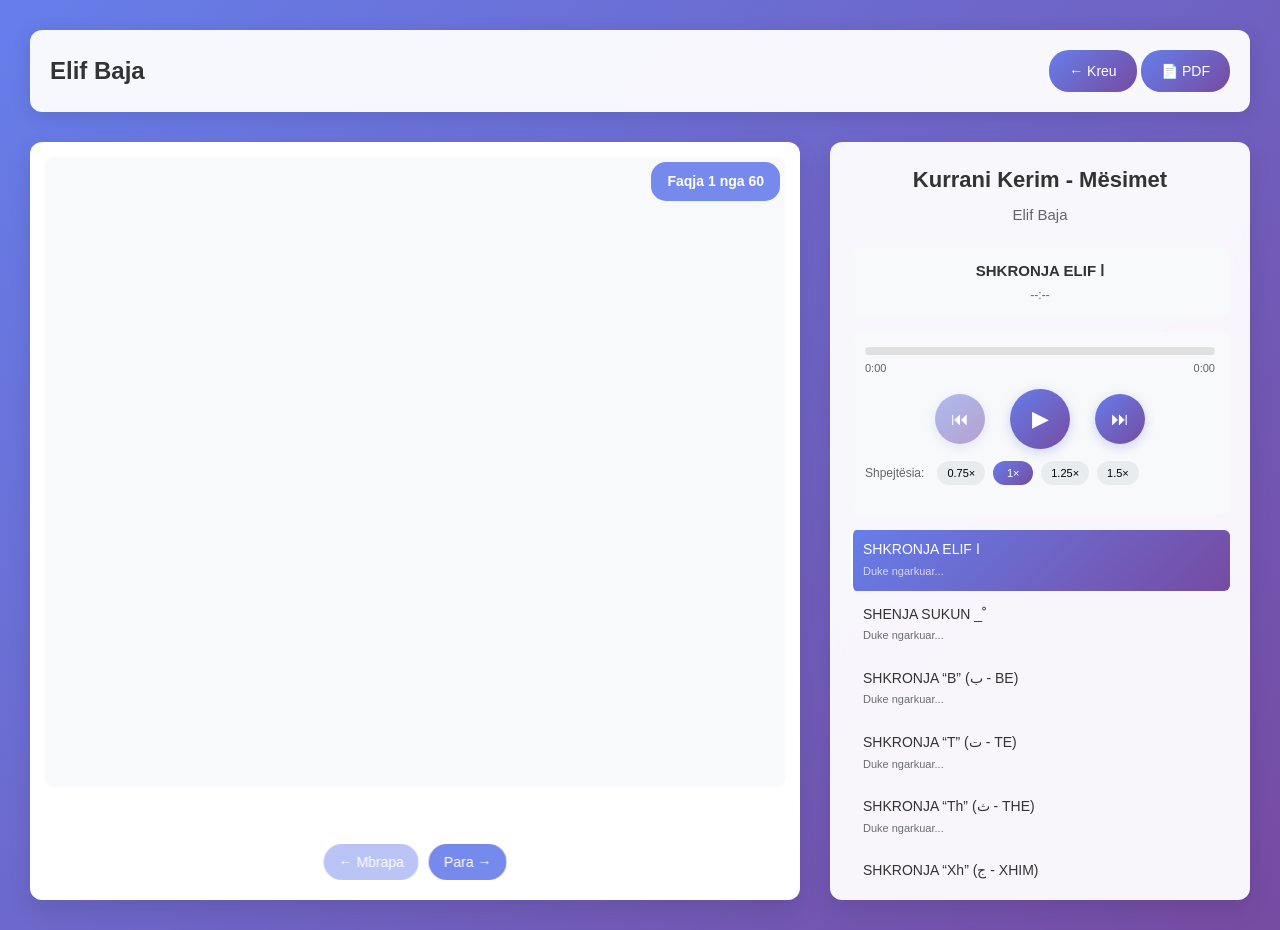
<file: learning.html>
<!DOCTYPE html>
<html lang="sq">

<head>
    <meta charset="UTF-8">
    <meta name="viewport" content="width=device-width, initial-scale=1.0">
    <title>Elif Baja - Mësimi Interaktiv</title>
    <style>
        * {
            margin: 0;
            padding: 0;
            box-sizing: border-box;
        }

        body {
            font-family: -apple-system, BlinkMacSystemFont, 'Segoe UI', Roboto, Oxygen, Ubuntu, Cantarell, sans-serif;
            background: linear-gradient(135deg, #667eea 0%, #764ba2 100%);
            min-height: 100vh;
            color: #333;
            line-height: 1.6;
        }

        /* MOBILE FIRST - Base styles for mobile devices */
        .container {
            padding: 10px;
            min-height: 100vh;
            display: flex;
            flex-direction: column;
            gap: 15px;
        }

        .header {
            background: rgba(255, 255, 255, 0.95);
            backdrop-filter: blur(10px);
            border-radius: 12px;
            padding: 15px;
            margin-bottom: 10px;
            box-shadow: 0 4px 20px rgba(0, 0, 0, 0.1);
        }

        .header-content {
            display: flex;
            justify-content: space-between;
            align-items: center;
            flex-wrap: wrap;
            gap: 10px;
        }

        .logo {
            font-size: 20px;
            font-weight: bold;
            color: #333;
            text-decoration: none;
        }

        .nav-btn {
            background: linear-gradient(135deg, #667eea, #764ba2);
            color: white;
            border: none;
            padding: 8px 16px;
            border-radius: 20px;
            cursor: pointer;
            font-size: 12px;
            text-decoration: none;
            transition: all 0.3s ease;
            display: inline-block;
            white-space: nowrap;
        }

        .nav-btn:hover {
            transform: translateY(-1px);
            box-shadow: 0 4px 15px rgba(102, 126, 234, 0.4);
        }

        .pdf-viewer {
            background: white;
            border-radius: 12px;
            box-shadow: 0 10px 25px rgba(0, 0, 0, 0.1);
            padding: 15px;
            position: relative;
            overflow: hidden;
            order: 1;
        }

        .pdf-content {
            width: 100%;
            height: 300px;
            border: none;
            border-radius: 8px;
            background: #f8f9fa;
            display: flex;
            align-items: center;
            justify-content: center;
            font-size: 16px;
            color: #666;
            position: relative;
        }

        .pdf-frame {
            width: 100%;
            height: 100%;
            border: none;
            border-radius: 8px;
        }

        .page-indicator {
            position: absolute;
            top: 10px;
            right: 10px;
            background: rgba(102, 126, 234, 0.9);
            color: white;
            padding: 6px 12px;
            border-radius: 15px;
            font-weight: bold;
            font-size: 12px;
            backdrop-filter: blur(10px);
            z-index: 10;
        }

        .page-navigation {
            position: absolute;
            bottom: 10px;
            left: 50%;
            transform: translateX(-50%);
            display: flex;
            gap: 8px;
            z-index: 10;
        }

        .nav-btn-pdf {
            background: rgba(102, 126, 234, 0.9);
            color: white;
            border: none;
            padding: 8px 12px;
            border-radius: 20px;
            cursor: pointer;
            font-size: 12px;
            backdrop-filter: blur(10px);
            transition: all 0.3s ease;
            touch-action: manipulation;
        }

        .nav-btn-pdf:hover {
            background: rgba(102, 126, 234, 1);
        }

        .nav-btn-pdf:disabled {
            opacity: 0.5;
            cursor: not-allowed;
        }

        .audio-controls {
            background: rgba(255, 255, 255, 0.95);
            border-radius: 12px;
            padding: 20px;
            box-shadow: 0 10px 25px rgba(0, 0, 0, 0.1);
            backdrop-filter: blur(10px);
            order: 2;
        }

        .book-info {
            text-align: center;
            margin-bottom: 20px;
        }

        .book-title {
            font-size: 18px;
            font-weight: bold;
            color: #333;
            margin-bottom: 5px;
        }

        .book-author {
            color: #666;
            font-size: 14px;
        }

        .current-page-info {
            background: #f8f9fa;
            border-radius: 8px;
            padding: 12px;
            margin-bottom: 15px;
            text-align: center;
        }

        .page-title {
            font-weight: 600;
            color: #333;
            margin-bottom: 3px;
            font-size: 14px;
        }

        .page-duration {
            font-size: 12px;
            color: #666;
        }

        .audio-player {
            background: #f8f9fa;
            border-radius: 10px;
            padding: 15px;
            margin-bottom: 15px;
        }

        .progress-container {
            margin-bottom: 12px;
        }

        .progress-bar {
            width: 100%;
            height: 8px;
            background: #e0e0e0;
            border-radius: 4px;
            cursor: pointer;
            position: relative;
            touch-action: manipulation;
        }

        .progress-fill {
            height: 100%;
            background: linear-gradient(90deg, #667eea, #764ba2);
            border-radius: 4px;
            width: 0%;
            transition: width 0.1s ease;
        }

        .time-display {
            display: flex;
            justify-content: space-between;
            font-size: 11px;
            color: #666;
            margin-top: 5px;
        }

        .player-controls {
            display: flex;
            align-items: center;
            justify-content: center;
            gap: 20px;
            margin-bottom: 12px;
        }

        .control-btn {
            background: linear-gradient(135deg, #667eea, #764ba2);
            border: none;
            border-radius: 50%;
            width: 45px;
            height: 45px;
            color: white;
            cursor: pointer;
            display: flex;
            align-items: center;
            justify-content: center;
            font-size: 16px;
            transition: all 0.3s ease;
            box-shadow: 0 3px 12px rgba(102, 126, 234, 0.3);
            touch-action: manipulation;
        }

        .control-btn:hover {
            transform: translateY(-1px);
            box-shadow: 0 4px 15px rgba(102, 126, 234, 0.4);
        }

        .control-btn:active {
            transform: scale(0.95);
        }

        .control-btn:disabled {
            opacity: 0.5;
            cursor: not-allowed;
            transform: none;
        }

        .control-btn.play-pause {
            width: 55px;
            height: 55px;
            font-size: 20px;
        }

        .speed-control {
            display: flex;
            align-items: center;
            gap: 8px;
            margin-bottom: 15px;
            flex-wrap: wrap;
            justify-content: center;
        }

        .speed-label {
            font-size: 12px;
            color: #666;
            margin-right: 5px;
        }

        .speed-btn {
            background: #e9ecef;
            border: none;
            padding: 6px 10px;
            border-radius: 15px;
            cursor: pointer;
            font-size: 11px;
            transition: all 0.3s ease;
            touch-action: manipulation;
            min-width: 40px;
        }

        .speed-btn:hover {
            background: #dee2e6;
        }

        .speed-btn.active {
            background: linear-gradient(135deg, #667eea, #764ba2);
            color: white;
        }

        .chapter-list {
            max-height: 250px;
            overflow-y: auto;
            scrollbar-width: thin;
            scrollbar-color: #667eea transparent;
        }

        .chapter-list::-webkit-scrollbar {
            width: 4px;
        }

        .chapter-list::-webkit-scrollbar-track {
            background: transparent;
        }

        .chapter-list::-webkit-scrollbar-thumb {
            background: #667eea;
            border-radius: 2px;
        }

        .chapter-item {
            padding: 10px;
            border-radius: 6px;
            cursor: pointer;
            margin-bottom: 4px;
            transition: all 0.3s ease;
            border-left: 3px solid transparent;
            touch-action: manipulation;
        }

        .chapter-item:hover {
            background: #f0f2ff;
            border-left-color: #667eea;
        }

        .chapter-item:active {
            transform: scale(0.98);
        }

        .chapter-item.active {
            background: linear-gradient(135deg, #667eea, #764ba2);
            color: white;
            border-left-color: #fff;
        }

        .chapter-title {
            font-weight: 500;
            margin-bottom: 3px;
            font-size: 13px;
            line-height: 1.4;
        }

        .chapter-duration {
            font-size: 11px;
            opacity: 0.7;
        }

        .loading {
            display: flex;
            align-items: center;
            justify-content: center;
            height: 100%;
            flex-direction: column;
            gap: 15px;
        }

        .spinner {
            width: 35px;
            height: 35px;
            border: 3px solid #f3f3f3;
            border-top: 3px solid #667eea;
            border-radius: 50%;
            animation: spin 1s linear infinite;
        }

        @keyframes spin {
            0% {
                transform: rotate(0deg);
            }

            100% {
                transform: rotate(360deg);
            }
        }

        /* TABLET STYLES - 768px and up */
        @media screen and (min-width: 768px) {
            .container {
                padding: 20px;
                gap: 20px;
            }

            .header {
                padding: 20px;
                margin-bottom: 15px;
            }

            .logo {
                font-size: 24px;
            }

            .nav-btn {
                padding: 10px 20px;
                font-size: 14px;
            }

            .pdf-content {
                height: 400px;
            }

            .book-title {
                font-size: 20px;
            }

            .book-author {
                font-size: 15px;
            }

            .page-title {
                font-size: 15px;
            }

            .chapter-list {
                max-height: 300px;
            }

            .chapter-title {
                font-size: 14px;
            }

            .speed-control {
                justify-content: flex-start;
            }

            .player-controls {
                gap: 25px;
            }

            .control-btn {
                width: 50px;
                height: 50px;
                font-size: 18px;
            }

            .control-btn.play-pause {
                width: 60px;
                height: 60px;
                font-size: 22px;
            }
        }

        /* DESKTOP STYLES - 1024px and up */
        @media screen and (min-width: 1024px) {
            .container {
                max-width: 1400px;
                margin: 0 auto;
                padding: 30px;
                display: grid;
                grid-template-columns: 1fr 420px;
                grid-template-rows: auto 1fr;
                gap: 30px;
                min-height: 100vh;
            }

            .header {
                grid-column: 1 / -1;
                margin-bottom: 0;
            }

            .pdf-viewer {
                order: unset;
                grid-column: 1;
                grid-row: 2;
            }

            .pdf-content {
                height: 70vh;
            }

            .audio-controls {
                order: unset;
                grid-column: 2;
                grid-row: 2;
                height: fit-content;
                position: sticky;
                top: 30px;
            }

            .book-title {
                font-size: 22px;
            }

            .chapter-list {
                max-height: 350px;
            }

            .page-navigation {
                bottom: 20px;
                gap: 10px;
            }

            .nav-btn-pdf {
                padding: 10px 15px;
                font-size: 14px;
            }

            .page-indicator {
                top: 20px;
                right: 20px;
                padding: 8px 16px;
                font-size: 14px;
            }
        }

        /* LARGE DESKTOP - 1440px and up */
        @media screen and (min-width: 1440px) {
            .container {
                grid-template-columns: 1fr 450px;
            }

            .pdf-content {
                height: 75vh;
            }
        }

        /* HIGH DPI DISPLAYS */
        @media screen and (-webkit-min-device-pixel-ratio: 2),
        screen and (min-resolution: 192dpi) {

            .control-btn,
            .nav-btn,
            .speed-btn {
                -webkit-font-smoothing: antialiased;
                -moz-osx-font-smoothing: grayscale;
            }
        }

        /* LANDSCAPE ORIENTATION ON MOBILE */
        @media screen and (max-width: 767px) and (orientation: landscape) {
            .pdf-content {
                height: 250px;
            }

            .chapter-list {
                max-height: 180px;
            }
        }

        /* REDUCED MOTION */
        @media (prefers-reduced-motion: reduce) {

            .control-btn,
            .nav-btn,
            .speed-btn,
            .chapter-item {
                transition: none;
            }

            .spinner {
                animation: none;
            }
        }

        /* DARK MODE SUPPORT */
        @media (prefers-color-scheme: dark) {
            .pdf-content {
                background: #2d3748;
                color: #e2e8f0;
            }

            .loading p {
                color: #e2e8f0;
            }
        }

        /* PRINT STYLES */
        @media print {
            .container {
                background: none;
            }

            .audio-controls,
            .page-navigation {
                display: none;
            }
        }
    </style>
</head>

<body>
    <div class="container">
        <div class="header">
            <div class="header-content">
                <a href="index.html" class="logo">Elif Baja</a>
                <div class="nav-buttons">
                    <a href="index.html" class="nav-btn">← Kreu</a>
                    <a href="pdf-viewer.html" class="nav-btn">📄 PDF</a>
                </div>
            </div>
        </div>

        <div class="pdf-viewer">
            <div class="page-indicator">
                Faqja <span id="currentPage">1</span> nga <span id="totalPages">--</span>
            </div>
            <div class="pdf-content" id="pdfContent">
                <div class="loading">
                    <div class="spinner"></div>
                    <p>Duke ngarkuar...</p>
                </div>
            </div>
            <div class="page-navigation">
                <button class="nav-btn-pdf" id="prevPageBtn" disabled>← Mbrapa</button>
                <button class="nav-btn-pdf" id="nextPageBtn">Para →</button>
            </div>
        </div>

        <div class="audio-controls">
            <div class="book-info">
                <div class="book-title" id="bookTitle">Mësimi Interaktiv</div>
                <div class="book-author" id="bookAuthor">Duke ngarkuar...</div>
            </div>

            <div class="current-page-info">
                <div class="page-title" id="currentPageTitle">Faqja 1</div>
                <div class="page-duration" id="currentPageDuration">--:--</div>
            </div>

            <div class="audio-player">
                <div class="progress-container">
                    <div class="progress-bar" id="progressBar">
                        <div class="progress-fill" id="progressFill"></div>
                    </div>
                    <div class="time-display">
                        <span id="currentTime">0:00</span>
                        <span id="totalTime">0:00</span>
                    </div>
                </div>

                <div class="player-controls">
                    <button class="control-btn" id="prevBtn" disabled>⏮</button>
                    <button class="control-btn play-pause" id="playPauseBtn">▶</button>
                    <button class="control-btn" id="nextBtn">⏭</button>
                </div>

                <div class="speed-control">
                    <span class="speed-label">Shpejtësia:</span>
                    <button class="speed-btn" data-speed="0.75">0.75×</button>
                    <button class="speed-btn active" data-speed="1">1×</button>
                    <button class="speed-btn" data-speed="1.25">1.25×</button>
                    <button class="speed-btn" data-speed="1.5">1.5×</button>
                </div>
            </div>

            <div class="chapter-list" id="chapterList"></div>
        </div>
    </div>

    <audio id="audioPlayer" preload="metadata"></audio>

    <script>
        // Configuration
        const AUDIOBOOK_CONFIG = {
            title: "Kurrani Kerim - Mësimet",
            author: "Elif Baja",
            pdfFile: "https://drive.google.com/file/d/14Q5SS95adGWHmMQ24ksUwayk1ZlUwUgE/preview",
            chapters: [
                { "title": "SHKRONJA ELIF ا", "audio": "assets/audio/page_6.aac" },
                { "title": "SHENJA SUKUN _ ْ", "audio": "assets/audio/page_8.aac" },
                { "title": "SHKRONJA “B” (ب - BE)", "audio": "assets/audio/page_9.aac" },
                { "title": "SHKRONJA “T” (ت - TE)", "audio": "assets/audio/page_11.aac" },
                { "title": "SHKRONJA “Th” (ث - THE)", "audio": "assets/audio/page_12.aac" },
                { "title": "SHKRONJA “Xh” (ج - XHIM)", "audio": "assets/audio/page_13.aac" },
                { "title": "SHKRONJA “D” (د - DEL)", "audio": "assets/audio/page_14.aac" },
                { "title": "SHKRONJA “Dh” (ذ - DHEL)", "audio": "assets/audio/page_15.aac" },
                { "title": "SHKRONJA “Rr” (ر - RRA)", "audio": "assets/audio/page_16.aac" },
                { "title": "FUNKSIONI I ELIFIT ا PA ZANORE", "audio": "assets/audio/page_17.aac" },
                { "title": "SHKRONJA “Z” (ز - ZE)", "audio": "assets/audio/page_18.aac" },
                { "title": "SHENJA TENVIN ٌ__ٍ__ً_", "audio": "assets/audio/page_19.aac" },
                { "title": "SHKRONJA “S” (س - SIN)", "audio": "assets/audio/page_21.aac" },
                { "title": "SHKRONJA “W” (و - WEW)", "audio": "assets/audio/page_22.aac" },
                { "title": "SHENJA E TESHDIDIT ّ_", "audio": "assets/audio/page_23.aac" },
                { "title": "SHKRONJA “N” (ن - NUN)", "audio": "assets/audio/page_24.aac" },
                { "title": "SHKRONJA “J” (ى - JE)", "audio": "assets/audio/page_25.aac" },
                { "title": "VOKALET E GJATA", "audio": "assets/audio/page_26.aac" },
                { "title": "SHKRONJA “F” (ف - FE)", "audio": "assets/audio/page_28.aac" },
                { "title": "SHKRONJA “L” (ل - LEM)", "audio": "assets/audio/page_29.aac" },
                { "title": "NYJA SHQUESE “EL” - ال", "audio": "assets/audio/page_31.aac" },
                { "title": "FJALA E ALLAHUT - الله", "audio": "assets/audio/page_33.aac" },
                { "title": "SHKRONJA “SH” (ش - SHIN)", "audio": "assets/audio/page_34.aac" },
                { "title": "SHKRONJA “M” (م - MIM)", "audio": "assets/audio/page_35.aac" },
                { "title": "TINGULLI PA ZË HEMZE - ء", "audio": "assets/audio/page_36.aac" },
                { "title": "SHKRONJA “K” (ك - KEF)", "audio": "assets/audio/page_38.aac" },
                { "title": "SHKRONJA “H” (ه - HE)", "audio": "assets/audio/page_39.aac" },
                { "title": "SHKRONJA ق - KAF", "audio": "assets/audio/page_40.aac" },
                { "title": "SHKRONJA ح - HA", "audio": "assets/audio/page_42.aac" },
                { "title": "SHKRONJA خ - HA", "audio": "assets/audio/page_44.aac" },
                { "title": "SHKRONJA ص - SAD", "audio": "assets/audio/page_46.aac" },
                { "title": "SHKRONJA ض - DAD", "audio": "assets/audio/page_48.aac" },
                { "title": "SHKRONJA ط - TA", "audio": "assets/audio/page_50.aac" },
                { "title": "SHKRONJA ظ - DHA", "audio": "assets/audio/page_52.aac" },
                { "title": "SHKRONJA ع - AJN", "audio": "assets/audio/page_54.aac" },
                { "title": "SHKRONJA غ - GAJN", "audio": "assets/audio/page_56.aac" },
                { "title": "DEFINICIONI I TEXHVIDIT", "audio": "assets/audio/page_59.aac" },
                { "title": "BESMELEJA (BISMIL-LAHI)", "audio": "assets/audio/page_60.aac" },
                { "title": "KASR - ZANORET E SHKURTRA", "audio": "assets/audio/page_61.aac" },
                { "title": "RREGULLAT E LEXIMIT TË SHKRONJAVE DHE ZANOREVE NË FUND TË AJETIT OSE NË SHENJAT PËR PUSHIM GJATË LEXIMIT", "audio": "assets/audio/page_62.aac" },
                { "title": "MEDI TABIJ", "audio": "assets/audio/page_64.aac" },
                { "title": "SHKAKTARËT E ZGJATIMEVE JO TË NATYRSHME", "audio": "assets/audio/page_66.aac" },
                { "title": "MEDI MUNFASIL — ZGJATIMI NË MES TË DY FJALËVE", "audio": "assets/audio/page_67.aac" },
                { "title": "MEDI LAZIM — ZGJATIMI I PATJETËRSUESHËM", "audio": "assets/audio/page_68.aac" },
                { "title": "MEDI LAZIM — (vazhdim)", "audio": "assets/audio/page_69.aac" },
                { "title": "MEDI LAZIM — (vazhdim)", "audio": "assets/audio/page_70.aac" },
                { "title": "MEDI ARID — ZGJATIMI I RASTIT", "audio": "assets/audio/page_71.aac" },
                { "title": "MEDI LIJN — ZGJATIMI I LEHTË DHE I BUTË", "audio": "assets/audio/page_72.aac" },
                { "title": "DAMIIR — PËREMRI VETOR", "audio": "assets/audio/page_73.aac" },
                { "title": "NUNI I PAVOKALIZUAR (ْن) DHE TENVINI (ٌاً اٍ ا)", "audio": "assets/audio/page_74.aac" },
                { "title": "MËNYRAT E LEXIMIT TË NUNIT SAKIN DHE TENVINIT", "audio": "assets/audio/page_75.aac" },
                { "title": "IKLABI — SHNDËRRIMI", "audio": "assets/audio/page_77.aac" },
                { "title": "IDGAM MEAL GUNNEH — SHKRIRJA E NUNIT SAKIN DHE TENVINI ME TINGULLIM HUNDOR", "audio": "assets/audio/page_78.aac" },
                { "title": "IDGAM BILA GUNNEH — SHKRIRJA E NUNIT SAKIN DHE TENVINI PA TINGULLIM HUNDOR", "audio": "assets/audio/page_80.aac" },
                { "title": "IHFAJA — TË FSHEHURIT", "audio": "assets/audio/page_81.aac" },
                { "title": "IHFA SHEFEVIJ — FSHEHJA BUZORE E MIMIT (م)", "audio": "assets/audio/page_83.aac" },
                { "title": "IDGAM SHEFEVIJ — SHKRIRJE BUZORE E MIMIT", "audio": "assets/audio/page_84.aac" },
                { "title": "IDGAM MUTEMATHILEJN — BASHKËNGJITJA E SHKRONJAVE TË NJËJTA", "audio": "assets/audio/page_85.aac" },
                { "title": "IDGAM MUTEXHANISEJN — BASHKËNGJITJA E SHKRONJAVE TË NGJASHME", "audio": "assets/audio/page_86.aac" },
                { "title": "SEKTEJA — PAUZA FRYMORE", "audio": "assets/audio/page_87.aac" }
            ]
        };

        class AudiobookPlayer {
            constructor() {
                this.audioPlayer = document.getElementById('audioPlayer');
                this.currentPageIndex = 0;
                this.totalPages = 0;
                this.isPlaying = false;
                this.isLoading = true;

                this.initializeElements();
                this.loadAudiobook();
            }

            initializeElements() {
                this.playPauseBtn = document.getElementById('playPauseBtn');
                this.prevBtn = document.getElementById('prevBtn');
                this.nextBtn = document.getElementById('nextBtn');
                this.prevPageBtn = document.getElementById('prevPageBtn');
                this.nextPageBtn = document.getElementById('nextPageBtn');
                this.progressBar = document.getElementById('progressBar');
                this.progressFill = document.getElementById('progressFill');
                this.currentTimeEl = document.getElementById('currentTime');
                this.totalTimeEl = document.getElementById('totalTime');
                this.chapterList = document.getElementById('chapterList');
                this.pdfContent = document.getElementById('pdfContent');
                this.currentPageEl = document.getElementById('currentPage');
                this.totalPagesEl = document.getElementById('totalPages');
                this.currentPageTitleEl = document.getElementById('currentPageTitle');
                this.currentPageDurationEl = document.getElementById('currentPageDuration');

                this.setupEventListeners();
            }

            setupEventListeners() {
                // Audio player events
                this.audioPlayer.addEventListener('loadedmetadata', () => this.updateDuration());
                this.audioPlayer.addEventListener('timeupdate', () => this.updateProgress());
                this.audioPlayer.addEventListener('ended', () => this.nextPage());
                this.audioPlayer.addEventListener('canplay', () => this.handleAudioReady());
                this.audioPlayer.addEventListener('play', () => {
                    this.isPlaying = true;
                    this.playPauseBtn.textContent = '⏸';
                });
                this.audioPlayer.addEventListener('pause', () => {
                    this.isPlaying = false;
                    this.playPauseBtn.textContent = '▶';
                });

                // Control buttons
                this.playPauseBtn.addEventListener('click', () => this.togglePlayPause());
                this.prevBtn.addEventListener('click', () => this.previousPage());
                this.nextBtn.addEventListener('click', () => this.nextPage());
                this.prevPageBtn.addEventListener('click', () => this.previousPage());
                this.nextPageBtn.addEventListener('click', () => this.nextPage());

                // Progress bar
                this.progressBar.addEventListener('click', (e) => this.seekTo(e));
                this.progressBar.addEventListener('touchend', (e) => this.seekTo(e.changedTouches[0]));

                // Speed controls
                document.querySelectorAll('.speed-btn').forEach(btn => {
                    btn.addEventListener('click', (e) => this.changeSpeed(e.target.dataset.speed));
                });

                // Keyboard shortcuts
                document.addEventListener('keydown', (e) => this.handleKeyboard(e));
            }

            handleKeyboard(e) {
                if (e.target.tagName.toLowerCase() === 'input') return;

                switch (e.code) {
                    case 'Space':
                        e.preventDefault();
                        this.togglePlayPause();
                        break;
                    case 'ArrowLeft':
                        this.previousPage();
                        break;
                    case 'ArrowRight':
                        this.nextPage();
                        break;
                }
            }

            async loadAudiobook() {
                try {
                    // Set book info
                    document.getElementById('bookTitle').textContent = AUDIOBOOK_CONFIG.title;
                    document.getElementById('bookAuthor').textContent = AUDIOBOOK_CONFIG.author;

                    // Set total pages
                    this.totalPages = AUDIOBOOK_CONFIG.chapters.length;
                    this.totalPagesEl.textContent = this.totalPages;

                    // Load PDF
                    await this.loadPDF();

                    // Create chapter list
                    this.createChapterList();

                    // Load first page
                    this.loadPage(0);

                    this.isLoading = false;
                } catch (error) {
                    console.error('Error loading audiobook:', error);
                    this.showError('Gabim në ngarkimin e librit. Kontrolloni skedarët.');
                }
            }

            async loadPDF() {
                return new Promise((resolve, reject) => {
                    const iframe = document.createElement('iframe');
                    iframe.className = 'pdf-frame';
                    iframe.src = AUDIOBOOK_CONFIG.pdfFile;
                    iframe.onload = () => resolve();
                    iframe.onerror = () => reject(new Error('Failed to load PDF'));

                    this.pdfContent.innerHTML = '';
                    this.pdfContent.appendChild(iframe);
                });
            }

            createChapterList() {
                this.chapterList.innerHTML = '';

                AUDIOBOOK_CONFIG.chapters.forEach((chapter, index) => {
                    const pageNumber = index + 1;
                    const pageTitle = chapter.title || `Faqja ${pageNumber}`;

                    const item = document.createElement('div');
                    item.className = `chapter-item ${index === 0 ? 'active' : ''}`;
                    item.innerHTML = `
                        <div class="chapter-title">${pageTitle}</div>
                        <div class="chapter-duration">Duke ngarkuar...</div>
                    `;
                    item.addEventListener('click', () => this.loadPage(index));
                    this.chapterList.appendChild(item);
                });
            }

            loadPage(pageIndex) {
                if (pageIndex < 0 || pageIndex >= this.totalPages) return;

                const wasPlaying = this.isPlaying;
                if (wasPlaying) {
                    this.audioPlayer.pause();
                }

                this.currentPageIndex = pageIndex;
                const pageNumber = pageIndex + 1;
                const audioFile = AUDIOBOOK_CONFIG.chapters[pageIndex].audio;
                const pageTitle = AUDIOBOOK_CONFIG.chapters[pageIndex].title || `Faqja ${pageNumber}`;

                // Update audio source
                this.audioPlayer.src = audioFile;

                // Update UI
                this.currentPageEl.textContent = pageNumber;
                this.currentPageTitleEl.textContent = pageTitle;

                // Update chapter list
                document.querySelectorAll('.chapter-item').forEach((item, i) => {
                    item.classList.toggle('active', i === pageIndex);
                });

                // Update navigation buttons
                this.prevBtn.disabled = pageIndex === 0;
                this.nextBtn.disabled = pageIndex === this.totalPages - 1;
                this.prevPageBtn.disabled = pageIndex === 0;
                this.nextPageBtn.disabled = pageIndex === this.totalPages - 1;

                // Update PDF page
                this.updatePDFPage(pageNumber);

                // Auto-scroll to current chapter on mobile
                if (window.innerWidth <= 767) {
                    const activeChapter = document.querySelector('.chapter-item.active');
                    if (activeChapter) {
                        activeChapter.scrollIntoView({ behavior: 'smooth', block: 'nearest' });
                    }
                }

                // Resume playing if it was playing before
                if (wasPlaying && !this.isLoading) {
                    setTimeout(() => {
                        this.audioPlayer.play().catch(console.error);
                    }, 100);
                }
            }

            updatePDFPage(pageNumber) {
                const iframe = this.pdfContent.querySelector('iframe');
                if (iframe) {
                    // Calculate approximate page based on chapter index
                    // This is a rough estimation since we don't have exact page mappings
                    const estimatedPage = Math.max(1, pageNumber + 5); // Offset for intro pages
                    iframe.src = `${AUDIOBOOK_CONFIG.pdfFile}#page=${estimatedPage}`;
                }
            }

            handleAudioReady() {
                // Update duration in chapter list
                const currentItem = this.chapterList.children[this.currentPageIndex];
                if (currentItem) {
                    const durationEl = currentItem.querySelector('.chapter-duration');
                    durationEl.textContent = this.formatTime(this.audioPlayer.duration);
                }

                this.currentPageDurationEl.textContent = this.formatTime(this.audioPlayer.duration);
            }

            togglePlayPause() {
                if (this.isLoading) return;

                if (this.isPlaying) {
                    this.audioPlayer.pause();
                } else {
                    this.audioPlayer.play().catch(console.error);
                }
            }

            previousPage() {
                this.loadPage(this.currentPageIndex - 1);
            }

            nextPage() {
                this.loadPage(this.currentPageIndex + 1);
            }

            updateProgress() {
                if (this.audioPlayer.duration) {
                    const progress = (this.audioPlayer.currentTime / this.audioPlayer.duration) * 100;
                    this.progressFill.style.width = `${progress}%`;
                    this.currentTimeEl.textContent = this.formatTime(this.audioPlayer.currentTime);
                }
            }

            updateDuration() {
                this.totalTimeEl.textContent = this.formatTime(this.audioPlayer.duration || 0);
            }

            seekTo(event) {
                if (!this.audioPlayer.duration) return;

                const rect = this.progressBar.getBoundingClientRect();
                const clientX = event.clientX || event.pageX;
                const progress = (clientX - rect.left) / rect.width;
                this.audioPlayer.currentTime = Math.max(0, Math.min(progress * this.audioPlayer.duration, this.audioPlayer.duration));
            }

            changeSpeed(speed) {
                this.audioPlayer.playbackRate = parseFloat(speed);
                document.querySelectorAll('.speed-btn').forEach(btn => {
                    btn.classList.toggle('active', btn.dataset.speed === speed);
                });
            }

            formatTime(seconds) {
                if (isNaN(seconds)) return '0:00';
                const mins = Math.floor(seconds / 60);
                const secs = Math.floor(seconds % 60);
                return `${mins}:${secs.toString().padStart(2, '0')}`;
            }

            showError(message) {
                this.pdfContent.innerHTML = `
                    <div style="text-align: center; color: #dc3545; padding: 20px;">
                        <h3>⚠️ Gabim</h3>
                        <p style="margin: 10px 0;">${message}</p>
                        <button onclick="location.reload()" style="background: #667eea; color: white; border: none; padding: 10px 20px; border-radius: 5px; cursor: pointer;">
                            Provo Përsëri
                        </button>
                    </div>
                `;
            }
        }

        // Initialize when DOM is ready
        document.addEventListener('DOMContentLoaded', () => {
            new AudiobookPlayer();
        });

        // Service worker for offline support (optional)
        if ('serviceWorker' in navigator) {
            window.addEventListener('load', () => {
                navigator.serviceWorker.register('/sw.js').catch(() => {
                    // Service worker registration failed, continue without offline support
                });
            });
        }
    </script>
</body>

</html>
</file>
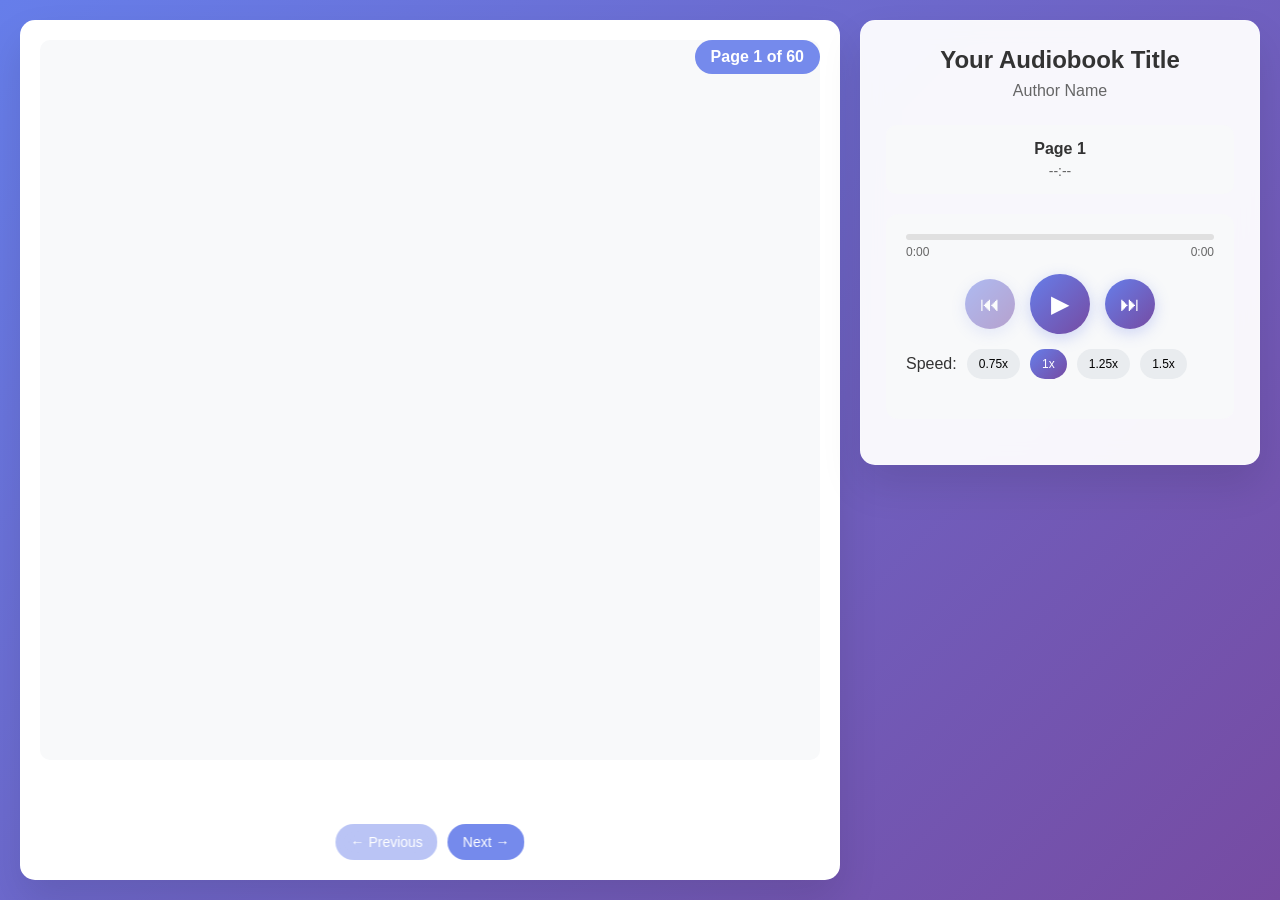
<file: learning_old.html>
<!DOCTYPE html>
<html lang="en">

<head>
    <meta charset="UTF-8">
    <meta name="viewport" content="width=device-width, initial-scale=1.0">
    <title>Interactive Audiobook</title>
    <style>
        * {
            margin: 0;
            padding: 0;
            box-sizing: border-box;
        }

        body {
            font-family: 'Segoe UI', Tahoma, Geneva, Verdana, sans-serif;
            background: linear-gradient(135deg, #667eea 0%, #764ba2 100%);
            min-height: 100vh;
            color: #333;
        }

        .container {
            max-width: 1400px;
            margin: 0 auto;
            padding: 20px;
            display: grid;
            grid-template-columns: 1fr 400px;
            gap: 20px;
            min-height: 100vh;
        }

        .pdf-viewer {
            background: white;
            border-radius: 15px;
            box-shadow: 0 20px 40px rgba(0, 0, 0, 0.1);
            padding: 20px;
            position: relative;
            overflow: hidden;
        }

        .pdf-content {
            width: 100%;
            height: 80vh;
            border: none;
            border-radius: 10px;
            background: #f8f9fa;
            display: flex;
            align-items: center;
            justify-content: center;
            font-size: 18px;
            color: #666;
            position: relative;
        }

        .pdf-frame {
            width: 100%;
            height: 100%;
            border: none;
            border-radius: 10px;
        }

        .page-indicator {
            position: absolute;
            top: 20px;
            right: 20px;
            background: rgba(102, 126, 234, 0.9);
            color: white;
            padding: 8px 16px;
            border-radius: 20px;
            font-weight: bold;
            backdrop-filter: blur(10px);
            z-index: 10;
        }

        .page-navigation {
            position: absolute;
            bottom: 20px;
            left: 50%;
            transform: translateX(-50%);
            display: flex;
            gap: 10px;
            z-index: 10;
        }

        .nav-btn {
            background: rgba(102, 126, 234, 0.9);
            color: white;
            border: none;
            padding: 10px 15px;
            border-radius: 25px;
            cursor: pointer;
            font-size: 14px;
            backdrop-filter: blur(10px);
            transition: all 0.3s ease;
        }

        .nav-btn:hover {
            background: rgba(102, 126, 234, 1);
            transform: translateY(-2px);
        }

        .nav-btn:disabled {
            opacity: 0.5;
            cursor: not-allowed;
        }

        .audio-controls {
            background: rgba(255, 255, 255, 0.95);
            border-radius: 15px;
            padding: 25px;
            box-shadow: 0 20px 40px rgba(0, 0, 0, 0.1);
            backdrop-filter: blur(10px);
            border: 1px solid rgba(255, 255, 255, 0.2);
            height: fit-content;
        }

        .book-info {
            text-align: center;
            margin-bottom: 25px;
        }

        .book-title {
            font-size: 24px;
            font-weight: bold;
            color: #333;
            margin-bottom: 8px;
        }

        .book-author {
            color: #666;
            font-size: 16px;
        }

        .current-page-info {
            background: #f8f9fa;
            border-radius: 10px;
            padding: 15px;
            margin-bottom: 20px;
            text-align: center;
        }

        .page-title {
            font-weight: 600;
            color: #333;
            margin-bottom: 5px;
        }

        .page-duration {
            font-size: 14px;
            color: #666;
        }

        .audio-player {
            background: #f8f9fa;
            border-radius: 12px;
            padding: 20px;
            margin-bottom: 20px;
        }

        .progress-container {
            margin-bottom: 15px;
        }

        .progress-bar {
            width: 100%;
            height: 6px;
            background: #e0e0e0;
            border-radius: 3px;
            cursor: pointer;
            position: relative;
        }

        .progress-fill {
            height: 100%;
            background: linear-gradient(90deg, #667eea, #764ba2);
            border-radius: 3px;
            width: 0%;
            transition: width 0.1s ease;
        }

        .time-display {
            display: flex;
            justify-content: space-between;
            font-size: 12px;
            color: #666;
            margin-top: 5px;
        }

        .player-controls {
            display: flex;
            align-items: center;
            justify-content: center;
            gap: 15px;
            margin-bottom: 15px;
        }

        .control-btn {
            background: linear-gradient(135deg, #667eea, #764ba2);
            border: none;
            border-radius: 50%;
            width: 50px;
            height: 50px;
            color: white;
            cursor: pointer;
            display: flex;
            align-items: center;
            justify-content: center;
            font-size: 20px;
            transition: all 0.3s ease;
            box-shadow: 0 4px 15px rgba(102, 126, 234, 0.3);
        }

        .control-btn:hover {
            transform: translateY(-2px);
            box-shadow: 0 6px 20px rgba(102, 126, 234, 0.4);
        }

        .control-btn:disabled {
            opacity: 0.5;
            cursor: not-allowed;
            transform: none;
        }

        .control-btn.play-pause {
            width: 60px;
            height: 60px;
            font-size: 24px;
        }

        .speed-control {
            display: flex;
            align-items: center;
            gap: 10px;
            margin-bottom: 20px;
        }

        .speed-btn {
            background: #e9ecef;
            border: none;
            padding: 8px 12px;
            border-radius: 20px;
            cursor: pointer;
            font-size: 12px;
            transition: all 0.3s ease;
        }

        .speed-btn.active {
            background: linear-gradient(135deg, #667eea, #764ba2);
            color: white;
        }

        .chapter-list {
            max-height: 350px;
            overflow-y: auto;
        }

        .chapter-item {
            padding: 12px;
            border-radius: 8px;
            cursor: pointer;
            margin-bottom: 5px;
            transition: all 0.3s ease;
            border-left: 3px solid transparent;
        }

        .chapter-item:hover {
            background: #f0f2ff;
            border-left-color: #667eea;
        }

        .chapter-item.active {
            background: linear-gradient(135deg, #667eea, #764ba2);
            color: white;
            border-left-color: #fff;
        }

        .chapter-title {
            font-weight: 500;
            margin-bottom: 4px;
        }

        .chapter-duration {
            font-size: 12px;
            opacity: 0.7;
        }

        .loading {
            display: flex;
            align-items: center;
            justify-content: center;
            height: 100%;
            flex-direction: column;
            gap: 20px;
        }

        .spinner {
            width: 50px;
            height: 50px;
            border: 5px solid #f3f3f3;
            border-top: 5px solid #667eea;
            border-radius: 50%;
            animation: spin 1s linear infinite;
        }

        @keyframes spin {
            0% {
                transform: rotate(0deg);
            }

            100% {
                transform: rotate(360deg);
            }
        }

        @media (max-width: 768px) {
            .container {
                grid-template-columns: 1fr;
                gap: 15px;
                padding: 15px;
            }

            .pdf-content {
                height: 50vh;
            }
        }
    </style>
</head>

<body>
    <div class="container">
        <div class="pdf-viewer">
            <div class="page-indicator">Page <span id="currentPage">1</span> of <span id="totalPages">--</span></div>
            <div class="pdf-content" id="pdfContent">
                <div class="loading">
                    <div class="spinner"></div>
                    <p>Loading audiobook...</p>
                </div>
            </div>
            <div class="page-navigation">
                <button class="nav-btn" id="prevPageBtn" disabled>← Previous</button>
                <button class="nav-btn" id="nextPageBtn">Next →</button>
            </div>
        </div>

        <div class="audio-controls">
            <div class="book-info">
                <div class="book-title" id="bookTitle">Interactive Audiobook</div>
                <div class="book-author" id="bookAuthor">Loading...</div>
            </div>

            <div class="current-page-info">
                <div class="page-title" id="currentPageTitle">Page 1</div>
                <div class="page-duration" id="currentPageDuration">--:--</div>
            </div>

            <div class="audio-player">
                <div class="progress-container">
                    <div class="progress-bar" id="progressBar">
                        <div class="progress-fill" id="progressFill"></div>
                    </div>
                    <div class="time-display">
                        <span id="currentTime">0:00</span>
                        <span id="totalTime">0:00</span>
                    </div>
                </div>

                <div class="player-controls">
                    <button class="control-btn" id="prevBtn" disabled>⏮</button>
                    <button class="control-btn play-pause" id="playPauseBtn">▶</button>
                    <button class="control-btn" id="nextBtn">⏭</button>
                </div>

                <div class="speed-control">
                    <span>Speed:</span>
                    <button class="speed-btn" data-speed="0.75">0.75x</button>
                    <button class="speed-btn active" data-speed="1">1x</button>
                    <button class="speed-btn" data-speed="1.25">1.25x</button>
                    <button class="speed-btn" data-speed="1.5">1.5x</button>
                </div>
            </div>

            <div class="chapter-list" id="chapterList"></div>
        </div>
    </div>

    <audio id="audioPlayer" preload="metadata"></audio>

    <script>
        // ===== CONFIGURATION SECTION =====
        // Modify these settings for your audiobook
        const AUDIOBOOK_CONFIG = {
            title: "Your Audiobook Title",
            author: "Author Name",
            pdfFile: "assets/book.pdf", // Path to your PDF file
            chapters: [
                { "title": "SHKRONJA ELIF ا", "audio": "assets/audio/page_6.aac" },
                { "title": "SHENJA SUKUN _ ْ", "audio": "assets/audio/page_8.aac" },
                { "title": "SHKRONJA “B” (ب - BE)", "audio": "assets/audio/page_9.aac" },
                { "title": "SHKRONJA “T” (ت - TE)", "audio": "assets/audio/page_11.aac" },
                { "title": "SHKRONJA “Th” (ث - THE)", "audio": "assets/audio/page_12.aac" },
                { "title": "SHKRONJA “Xh” (ج - XHIM)", "audio": "assets/audio/page_13.aac" },
                { "title": "SHKRONJA “D” (د - DEL)", "audio": "assets/audio/page_14.aac" },
                { "title": "SHKRONJA “Dh” (ذ - DHEL)", "audio": "assets/audio/page_15.aac" },
                { "title": "SHKRONJA “Rr” (ر - RRA)", "audio": "assets/audio/page_16.aac" },
                { "title": "FUNKSIONI I ELIFIT ا PA ZANORE", "audio": "assets/audio/page_17.aac" },
                { "title": "SHKRONJA “Z” (ز - ZE)", "audio": "assets/audio/page_18.aac" },
                { "title": "SHENJA TENVIN ٌ__ٍ__ً_", "audio": "assets/audio/page_19.aac" },
                { "title": "SHKRONJA “S” (س - SIN)", "audio": "assets/audio/page_21.aac" },
                { "title": "SHKRONJA “W” (و - WEW)", "audio": "assets/audio/page_22.aac" },
                { "title": "SHENJA E TESHDIDIT ّ_", "audio": "assets/audio/page_23.aac" },
                { "title": "SHKRONJA “N” (ن - NUN)", "audio": "assets/audio/page_24.aac" },
                { "title": "SHKRONJA “J” (ى - JE)", "audio": "assets/audio/page_25.aac" },
                { "title": "VOKALET E GJATA", "audio": "assets/audio/page_26.aac" },
                { "title": "SHKRONJA “F” (ف - FE)", "audio": "assets/audio/page_28.aac" },
                { "title": "SHKRONJA “L” (ل - LEM)", "audio": "assets/audio/page_29.aac" },
                { "title": "NYJA SHQUESE “EL” - ال", "audio": "assets/audio/page_31.aac" },
                { "title": "FJALA E ALLAHUT - الله", "audio": "assets/audio/page_33.aac" },
                { "title": "SHKRONJA “SH” (ش - SHIN)", "audio": "assets/audio/page_34.aac" },
                { "title": "SHKRONJA “M” (م - MIM)", "audio": "assets/audio/page_35.aac" },
                { "title": "TINGULLI PA ZË HEMZE - ء", "audio": "assets/audio/page_36.aac" },
                { "title": "SHKRONJA “K” (ك - KEF)", "audio": "assets/audio/page_38.aac" },
                { "title": "SHKRONJA “H” (ه - HE)", "audio": "assets/audio/page_39.aac" },
                { "title": "SHKRONJA ق - KAF", "audio": "assets/audio/page_40.aac" },
                { "title": "SHKRONJA ح - HA", "audio": "assets/audio/page_42.aac" },
                { "title": "SHKRONJA خ - HA", "audio": "assets/audio/page_44.aac" },
                { "title": "SHKRONJA ص - SAD", "audio": "assets/audio/page_46.aac" },
                { "title": "SHKRONJA ض - DAD", "audio": "assets/audio/page_48.aac" },
                { "title": "SHKRONJA ط - TA", "audio": "assets/audio/page_50.aac" },
                { "title": "SHKRONJA ظ - DHA", "audio": "assets/audio/page_52.aac" },
                { "title": "SHKRONJA ع - AJN", "audio": "assets/audio/page_54.aac" },
                { "title": "SHKRONJA غ - GAJN", "audio": "assets/audio/page_56.aac" },
                { "title": "DEFINICIONI I TEXHVIDIT", "audio": "assets/audio/page_59.aac" },
                { "title": "BESMELEJA (BISMIL-LAHI)", "audio": "assets/audio/page_60.aac" },
                { "title": "KASR - ZANORET E SHKURTRA", "audio": "assets/audio/page_61.aac" },
                { "title": "RREGULLAT E LEXIMIT TË SHKRONJAVE DHE ZANOREVE NË FUND TË AJETIT OSE NË SHENJAT PËR PUSHIM GJATË LEXIMIT", "audio": "assets/audio/page_62.aac" },
                { "title": "MEDI TABIJ", "audio": "assets/audio/page_64.aac" },
                { "title": "SHKAKTARËT E ZGJATIMEVE JO TË NATYRSHME", "audio": "assets/audio/page_66.aac" },
                { "title": "MEDI MUNFASIL — ZGJATIMI NË MES TË DY FJALËVE", "audio": "assets/audio/page_67.aac" },
                { "title": "MEDI LAZIM — ZGJATIMI I PATJETËRSUESHËM", "audio": "assets/audio/page_68.aac" },
                { "title": "MEDI LAZIM — (vazhdim)", "audio": "assets/audio/page_69.aac" },
                { "title": "MEDI LAZIM — (vazhdim)", "audio": "assets/audio/page_70.aac" },
                { "title": "MEDI ARID — ZGJATIMI I RASTIT", "audio": "assets/audio/page_71.aac" },
                { "title": "MEDI LIJN — ZGJATIMI I LEHTË DHE I BUTË", "audio": "assets/audio/page_72.aac" },
                { "title": "DAMIIR — PËREMRI VETOR", "audio": "assets/audio/page_73.aac" },
                { "title": "NUNI I PAVOKALIZUAR (ْن) DHE TENVINI (ٌاً اٍ ا)", "audio": "assets/audio/page_74.aac" },
                { "title": "MËNYRAT E LEXIMIT TË NUNIT SAKIN DHE TENVINIT", "audio": "assets/audio/page_75.aac" },
                { "title": "IKLABI — SHNDËRRIMI", "audio": "assets/audio/page_77.aac" },
                { "title": "IDGAM MEAL GUNNEH — SHKRIRJA E NUNIT SAKIN DHE TENVINI ME TINGULLIM HUNDOR", "audio": "assets/audio/page_78.aac" },
                { "title": "IDGAM BILA GUNNEH — SHKRIRJA E NUNIT SAKIN DHE TENVINI PA TINGULLIM HUNDOR", "audio": "assets/audio/page_80.aac" },
                { "title": "IHFAJA — TË FSHEHURIT", "audio": "assets/audio/page_81.aac" },
                { "title": "IHFA SHEFEVIJ — FSHEHJA BUZORE E MIMIT (م)", "audio": "assets/audio/page_83.aac" },
                { "title": "IDGAM SHEFEVIJ — SHKRIRJE BUZORE E MIMIT", "audio": "assets/audio/page_84.aac" },
                { "title": "IDGAM MUTEMATHILEJN — BASHKËNGJITJA E SHKRONJAVE TË NJËJTA", "audio": "assets/audio/page_85.aac" },
                { "title": "IDGAM MUTEXHANISEJN — BASHKËNGJITJA E SHKRONJAVE TË NGJASHME", "audio": "assets/audio/page_86.aac" },
                { "title": "SEKTEJA — PAUZA FRYMORE", "audio": "assets/audio/page_87.aac" }
            ],
            audioFiles: [
                "assets/audio/page_6.aac",
                "assets/audio/page_8.aac",
                "assets/audio/page_9.aac",
                "assets/audio/page_11.aac",
                "assets/audio/page_12.aac",
                "assets/audio/page_13.aac",
                "assets/audio/page_14.aac",
                "assets/audio/page_15.aac",
                "assets/audio/page_16.aac",
                "assets/audio/page_17.aac",
                "assets/audio/page_18.aac",
                "assets/audio/page_19.aac",
                "assets/audio/page_21.aac",
                "assets/audio/page_22.aac",
                "assets/audio/page_23.aac",
                "assets/audio/page_24.aac",
                "assets/audio/page_25.aac",
                "assets/audio/page_26.aac",
                "assets/audio/page_28.aac",
                "assets/audio/page_29.aac",
                "assets/audio/page_31.aac",
                "assets/audio/page_33.aac",
                "assets/audio/page_34.aac",
                "assets/audio/page_35.aac",
                "assets/audio/page_36.aac",
                "assets/audio/page_38.aac",
                "assets/audio/page_39.aac",
                "assets/audio/page_40.aac",
                "assets/audio/page_42.aac",
                "assets/audio/page_44.aac",
                "assets/audio/page_46.aac",
                "assets/audio/page_48.aac",
                "assets/audio/page_50.aac",
                "assets/audio/page_52.aac",
                "assets/audio/page_54.aac",
                "assets/audio/page_56.aac",
                "assets/audio/page_59.aac",
                "assets/audio/page_60.aac",
                "assets/audio/page_61.aac",
                "assets/audio/page_62.aac",
                "assets/audio/page_64.aac",
                "assets/audio/page_66.aac",
                "assets/audio/page_67.aac",
                "assets/audio/page_68.aac",
                "assets/audio/page_69.aac",
                "assets/audio/page_70.aac",
                "assets/audio/page_71.aac",
                "assets/audio/page_72.aac",
                "assets/audio/page_73.aac",
                "assets/audio/page_74.aac",
                "assets/audio/page_75.aac",
                "assets/audio/page_77.aac",
                "assets/audio/page_78.aac",
                "assets/audio/page_80.aac",
                "assets/audio/page_81.aac",
                "assets/audio/page_83.aac",
                "assets/audio/page_84.aac",
                "assets/audio/page_85.aac",
                "assets/audio/page_86.aac",
                "assets/audio/page_87.aac"
            ],
            // Optional: Custom page titles (if not provided, will use "Page X")
            pageTitles: {
                1: "Introduction",
                // 2: "Chapter 1: Getting Started",
                // 3: "Chapter 1: Continued",
                // Add custom titles for specific pages
            }
        };

        class AudiobookPlayer {
            constructor() {
                this.audioPlayer = document.getElementById('audioPlayer');
                this.currentPageIndex = 0;
                this.totalPages = 0;
                this.isPlaying = false;
                this.isLoading = true;

                this.initializeElements();
                this.loadAudiobook();
            }

            initializeElements() {
                this.playPauseBtn = document.getElementById('playPauseBtn');
                this.prevBtn = document.getElementById('prevBtn');
                this.nextBtn = document.getElementById('nextBtn');
                this.prevPageBtn = document.getElementById('prevPageBtn');
                this.nextPageBtn = document.getElementById('nextPageBtn');
                this.progressBar = document.getElementById('progressBar');
                this.progressFill = document.getElementById('progressFill');
                this.currentTimeEl = document.getElementById('currentTime');
                this.totalTimeEl = document.getElementById('totalTime');
                this.chapterList = document.getElementById('chapterList');
                this.pdfContent = document.getElementById('pdfContent');
                this.currentPageEl = document.getElementById('currentPage');
                this.totalPagesEl = document.getElementById('totalPages');
                this.currentPageTitleEl = document.getElementById('currentPageTitle');
                this.currentPageDurationEl = document.getElementById('currentPageDuration');

                this.setupEventListeners();
            }

            setupEventListeners() {
                // Audio player events
                this.audioPlayer.addEventListener('loadedmetadata', () => this.updateDuration());
                this.audioPlayer.addEventListener('timeupdate', () => this.updateProgress());
                this.audioPlayer.addEventListener('ended', () => this.nextPage());
                this.audioPlayer.addEventListener('canplay', () => this.handleAudioReady());

                // Control buttons
                this.playPauseBtn.addEventListener('click', () => this.togglePlayPause());
                this.prevBtn.addEventListener('click', () => this.previousPage());
                this.nextBtn.addEventListener('click', () => this.nextPage());
                this.prevPageBtn.addEventListener('click', () => this.previousPage());
                this.nextPageBtn.addEventListener('click', () => this.nextPage());

                // Progress bar
                this.progressBar.addEventListener('click', (e) => this.seekTo(e));

                // Speed controls
                document.querySelectorAll('.speed-btn').forEach(btn => {
                    btn.addEventListener('click', (e) => this.changeSpeed(e.target.dataset.speed));
                });
            }

            async loadAudiobook() {
                try {
                    // Set book info
                    document.getElementById('bookTitle').textContent = AUDIOBOOK_CONFIG.title;
                    document.getElementById('bookAuthor').textContent = AUDIOBOOK_CONFIG.author;

                    // Set total pages
                    this.totalPages = AUDIOBOOK_CONFIG.chapters.length;
                    this.totalPagesEl.textContent = this.totalPages;

                    // Load PDF
                    await this.loadPDF();

                    // Create chapter list
                    this.createChapterList();

                    // Load first page
                    this.loadPage(0);

                    this.isLoading = false;
                } catch (error) {
                    console.error('Error loading audiobook:', error);
                    this.showError('Failed to load audiobook. Please check file paths.');
                }
            }

            async loadPDF() {
                return new Promise((resolve, reject) => {
                    const iframe = document.createElement('iframe');
                    iframe.className = 'pdf-frame';
                    iframe.src = AUDIOBOOK_CONFIG.pdfFile;
                    iframe.onload = () => resolve();
                    iframe.onerror = () => reject(new Error('Failed to load PDF'));

                    this.pdfContent.innerHTML = '';
                    this.pdfContent.appendChild(iframe);
                });
            }

            createChapterList() {
                this.chapterList.innerHTML = '';

                AUDIOBOOK_CONFIG.chapters.forEach((chapter, index) => {
                    const pageNumber = index + 1;
                    const pageTitle = chapter.title || `Page ${pageNumber}`;

                    const item = document.createElement('div');
                    item.className = `chapter-item ${index === 0 ? 'active' : ''}`;
                    item.innerHTML = `
                        <div class="chapter-title">${pageTitle}</div>
                        <div class="chapter-duration">Loading...</div>
                    `;
                    item.addEventListener('click', () => this.loadPage(index));
                    this.chapterList.appendChild(item);
                });
            }

            loadPage(pageIndex) {
                if (pageIndex < 0 || pageIndex >= this.totalPages) return;

                const wasPlaying = this.isPlaying;
                if (wasPlaying) {
                    this.audioPlayer.pause();
                }

                this.currentPageIndex = pageIndex;
                const pageNumber = pageIndex + 1;
                const audioFile = AUDIOBOOK_CONFIG.chapters[pageIndex].audio;
                const pageTitle = AUDIOBOOK_CONFIG.chapters[pageIndex].title || `Page ${pageNumber}`;

                // Update audio source
                this.audioPlayer.src = audioFile;

                // Update UI
                this.currentPageEl.textContent = pageNumber;
                this.currentPageTitleEl.textContent = pageTitle;

                // Update chapter list
                document.querySelectorAll('.chapter-item').forEach((item, i) => {
                    item.classList.toggle('active', i === pageIndex);
                });

                // Update navigation buttons
                this.prevBtn.disabled = pageIndex === 0;
                this.nextBtn.disabled = pageIndex === this.totalPages - 1;
                this.prevPageBtn.disabled = pageIndex === 0;
                this.nextPageBtn.disabled = pageIndex === this.totalPages - 1;

                // Update PDF page (basic implementation - you might need to enhance this)
                this.updatePDFPage(pageNumber);

                // Resume playing if it was playing before
                if (wasPlaying && !this.isLoading) {
                    setTimeout(() => {
                        this.audioPlayer.play().catch(console.error);
                    }, 100);
                }
            }

            updatePDFPage(pageNumber) {
                // This is a basic implementation
                // For more advanced PDF navigation, you might need PDF.js
                const iframe = this.pdfContent.querySelector('iframe');
                if (iframe) {
                    // Try to navigate to specific page (works with some PDF viewers)
                    iframe.src = `${AUDIOBOOK_CONFIG.pdfFile}#page=${pageNumber}`;
                }
            }

            handleAudioReady() {
                // Update duration in chapter list
                const currentItem = this.chapterList.children[this.currentPageIndex];
                if (currentItem) {
                    const durationEl = currentItem.querySelector('.chapter-duration');
                    durationEl.textContent = this.formatTime(this.audioPlayer.duration);
                }

                this.currentPageDurationEl.textContent = this.formatTime(this.audioPlayer.duration);
            }

            togglePlayPause() {
                if (this.isLoading) return;

                if (this.isPlaying) {
                    this.audioPlayer.pause();
                    this.playPauseBtn.textContent = '▶';
                } else {
                    this.audioPlayer.play().catch(console.error);
                    this.playPauseBtn.textContent = '⏸';
                }
                this.isPlaying = !this.isPlaying;
            }

            previousPage() {
                this.loadPage(this.currentPageIndex - 1);
            }

            nextPage() {
                this.loadPage(this.currentPageIndex + 1);
            }

            updateProgress() {
                if (this.audioPlayer.duration) {
                    const progress = (this.audioPlayer.currentTime / this.audioPlayer.duration) * 100;
                    this.progressFill.style.width = `${progress}%`;
                    this.currentTimeEl.textContent = this.formatTime(this.audioPlayer.currentTime);
                }
            }

            updateDuration() {
                this.totalTimeEl.textContent = this.formatTime(this.audioPlayer.duration || 0);
            }

            seekTo(event) {
                if (!this.audioPlayer.duration) return;

                const rect = this.progressBar.getBoundingClientRect();
                const progress = (event.clientX - rect.left) / rect.width;
                this.audioPlayer.currentTime = progress * this.audioPlayer.duration;
            }

            changeSpeed(speed) {
                this.audioPlayer.playbackRate = parseFloat(speed);
                document.querySelectorAll('.speed-btn').forEach(btn => {
                    btn.classList.toggle('active', btn.dataset.speed === speed);
                });
            }

            formatTime(seconds) {
                if (isNaN(seconds)) return '0:00';
                const mins = Math.floor(seconds / 60);
                const secs = Math.floor(seconds % 60);
                return `${mins}:${secs.toString().padStart(2, '0')}`;
            }

            showError(message) {
                this.pdfContent.innerHTML = `
                    <div style="text-align: center; color: #dc3545;">
                        <h3>⚠️ Error</h3>
                        <p>${message}</p>
                    </div>
                `;
            }
        }

        // Initialize the audiobook player when the page loads
        document.addEventListener('DOMContentLoaded', () => {
            new AudiobookPlayer();
        });
    </script>
</body>

</html>
</file>
